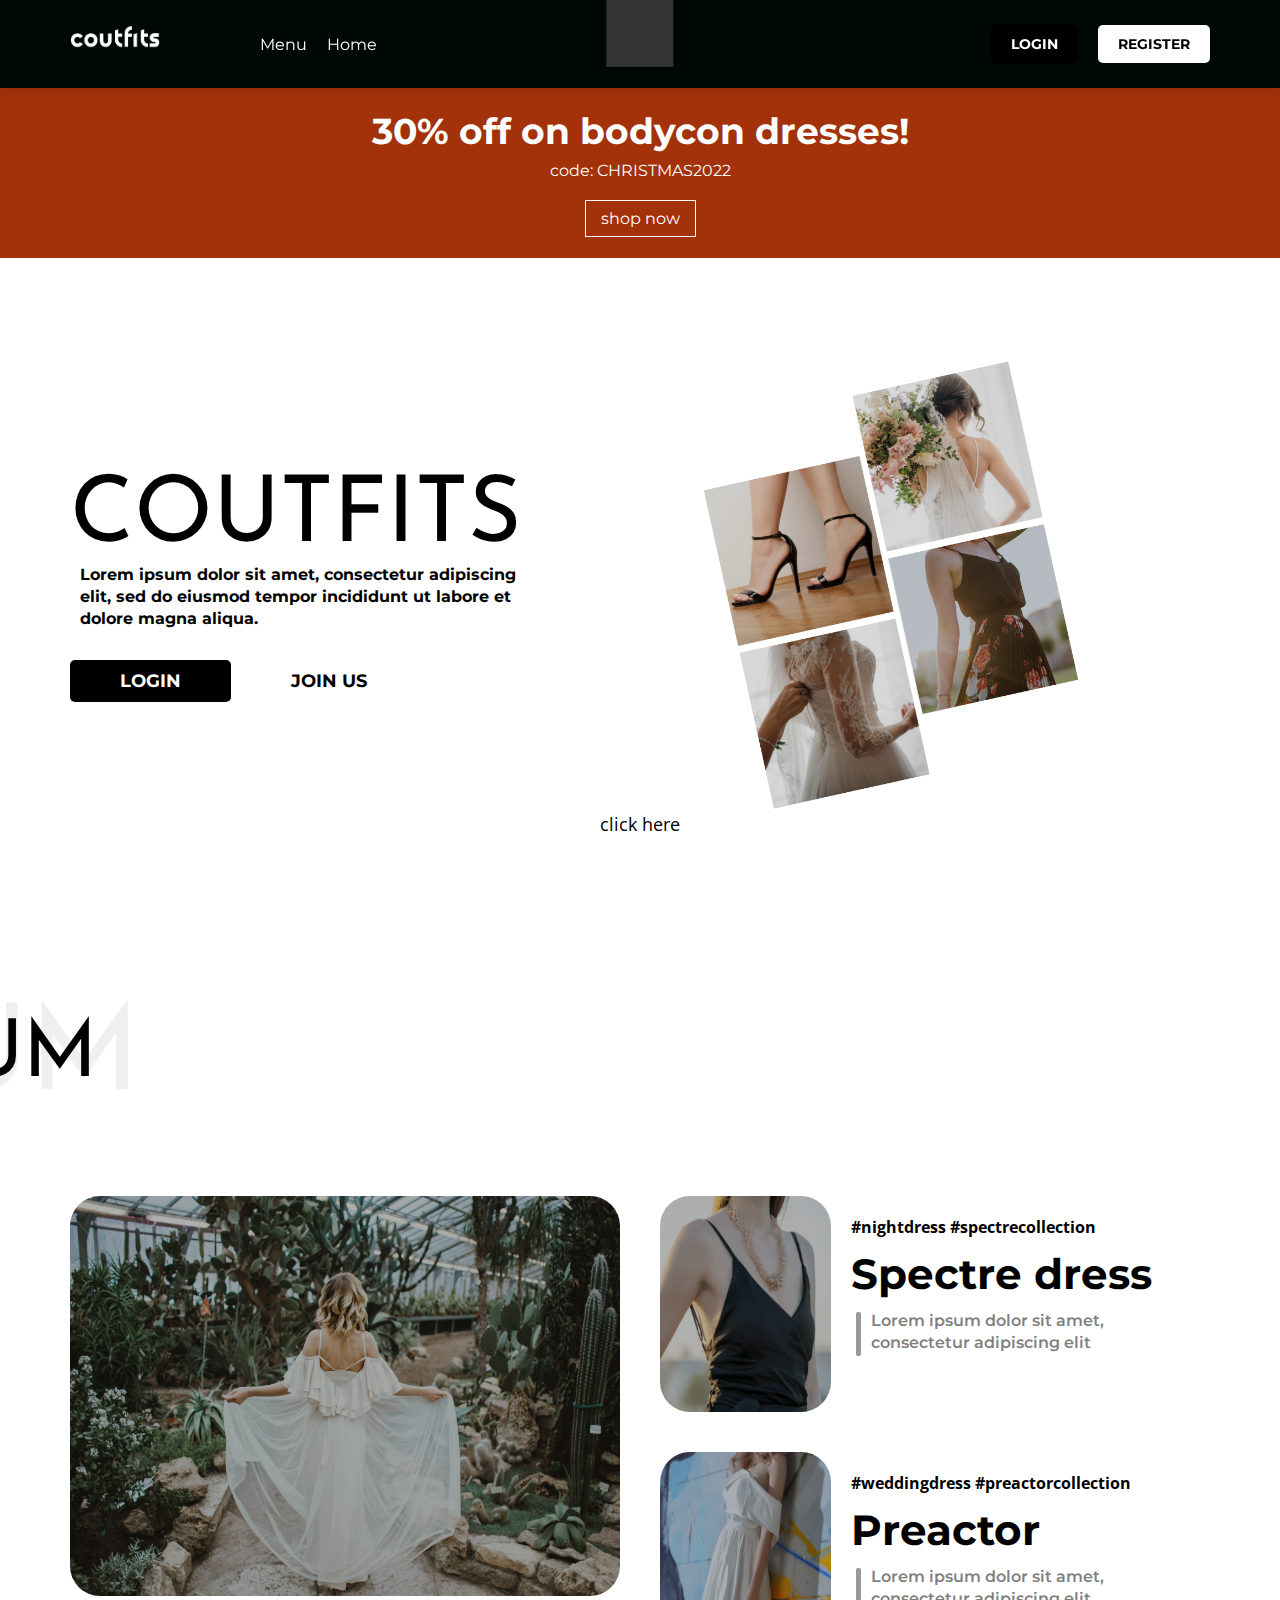
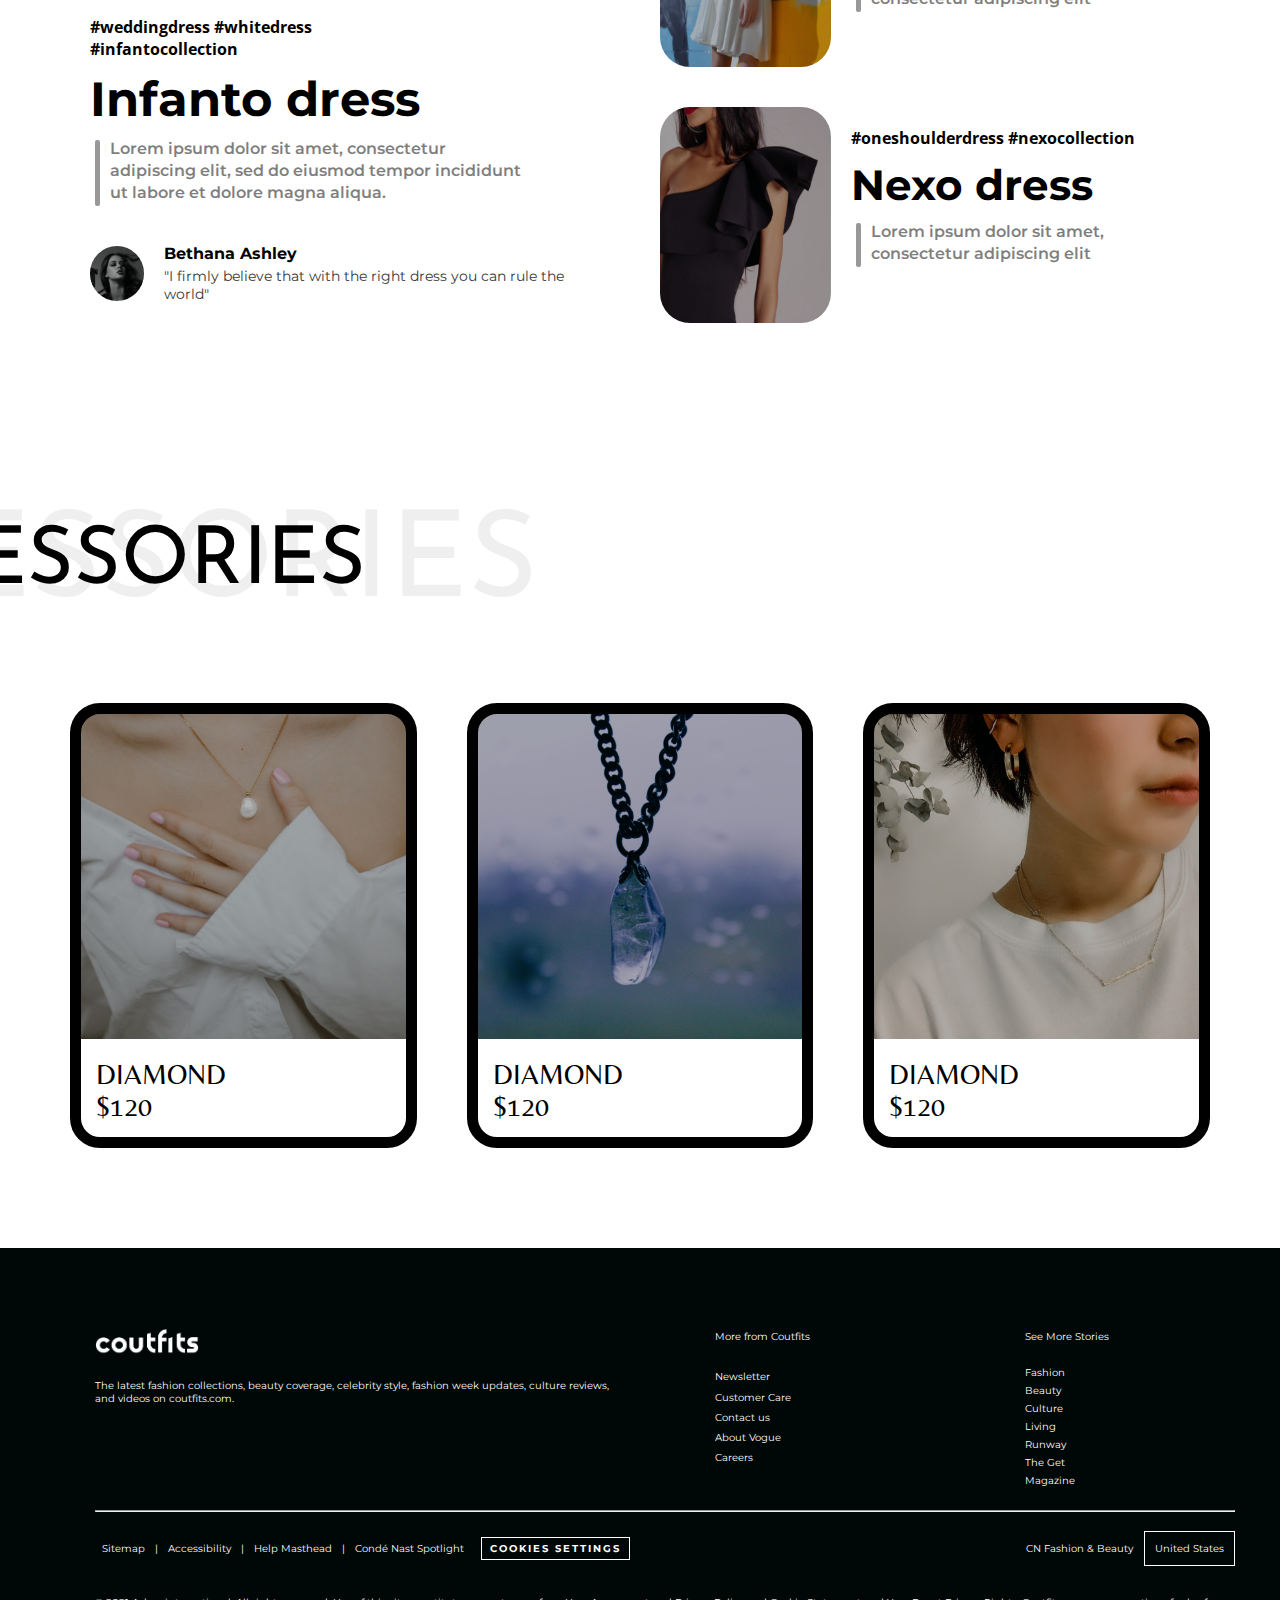
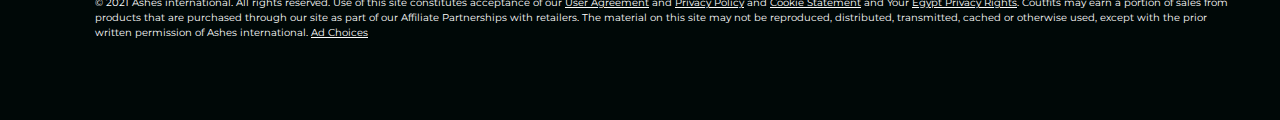
<file: index.html>
<!DOCTYPE html>
<html lang="en">
  <head>
    <meta charset="UTF-8" />
    <meta http-equiv="X-UA-Compatible" content="IE=edge" />
    <meta name="viewport" content="width=device-width, initial-scale=1.0" />

    <link rel="icon" type="image/png" sizes="32x32" href="img/icon.png" />

    <!-- Style Sheet -->

    <link rel="stylesheet" href="css/style.css" />

    <!-- Font Awesome -->

    <link
      rel="stylesheet"
      href="https://cdnjs.cloudflare.com/ajax/libs/font-awesome/6.0.0-beta3/css/all.min.css"
      integrity="sha512-Fo3rlrZj/k7ujTnHg4CGR2D7kSs0v4LLanw2qksYuRlEzO+tcaEPQogQ0KaoGN26/zrn20ImR1DfuLWnOo7aBA=="
      crossorigin="anonymous"
      referrerpolicy="no-referrer"
    />

    <title>Coutfits - Boost Your Style</title>
  </head>

  <body>
    <!-- Navigation Bar -->
    <nav>
      <div class="container">
        <div class="left">
          <div class="logo">
            <img src="img/logo.png" alt="logo" />
          </div>
          <ul>
            <li>Menu 
              <i class="fas fa-chevron-down"></i>
            <ul class="list">
                <li>ALBUM</li>
                <li>ACCESSORIES</li>
                <li>SEND US</li>
                <li>CART</li>
                <li>BEST SELLER</li>
            </ul>
            </li>
            <li>Home</li>
          </ul>
        </div>
        <div class="search">
          <i class="fas fa-search"></i>
        </div>
        <div class="buttons">
          <div class="btn login">LOGIN</div>
          <div class="btn register">REGISTER</div>
        </div>
      </div>
    </nav>
    <!-- End Navigation Bar -->

    <!-- Offer Section -->
    <div class="offer">
      <div class="container">
        <div class="offer-heading">30% off on bodycon dresses!</div>
        <p>code: CHRISTMAS2022</p>
        <div class="btn">shop now</div>
      </div>
    </div>
    <!-- End Offer Section -->

    <!-- First Section -->
    <section class="section1">
      <div class="container">
        <div class="left-part">
          <div class="main-heading">COUTFITS</div>
          <p>
            Lorem ipsum dolor sit amet, consectetur adipiscing <br />
            elit, sed do eiusmod tempor incididunt ut labore et <br />
            dolore magna aliqua.
          </p>
          <div class="buttons">
            <div class="btn login">LOGIN</div>
            <div class="btn register">JOIN US</div>
          </div>
        </div>
        <div class="rigt-part">
          <img src="img/1.png" alt="dresses preview" />
        </div>
        <div class="arrow">
          <a href="#section2">
            click here <br />
            <i class="fas fa-chevron-down"></i>
          </a>
        </div>
      </div>
    </section>
    <!-- End First Section -->

    <!-- Second Section -->
    <section class="section2">
      <div class="container-heading">
        <div id="section2" class="heading">ALBUM <span>ALBUM</span></div>
      </div>
      <div class="container">
        <div class="card best-seller">
          <div class="image"><img src="img/2.png" alt="dress" /></div>
          <div class="card-body">
            <div class="hashtags">
              #weddingdress #whitedress <br />
              #infantocollection
            </div>
            <div class="card-head">Infanto dress</div>
            <div class="card-desc">
              Lorem ipsum dolor sit amet, consectetur <br />
              adipiscing elit, sed do eiusmod tempor incididunt <br />
              ut labore et dolore magna aliqua.
            </div>
            <div class="profile">
              <div class="profile-image">
                <img src="img/profile.png" alt="profile picture" />
              </div>
              <div class="profile-info">
                <div class="profile-head">Bethana Ashley</div>
                <p>
                  "I firmly believe that with the right dress you can rule the
                  world"
                </p>
              </div>
            </div>
          </div>
          <div class="comments-section">
            <div class="icon">
              <i class="far fa-comment-alt"></i>
            </div>
            <div class="comment">
              <div class="review">
                <div class="reviewer-info">
                  <div class="reviewer-name">Anna-Karin</div>
                  <div class="stars">
                    <img src="img/stars.png" />
                  </div>
                  <div class="verified">
                    <img src="img/verified.png" />
                  </div>
                </div>
                <div class="reviewer-review">
                  I ordered this dress and it was beautiful, well made and
                  really soft and comfortable. The postage ...
                </div>
              </div>
              <hr />
              <div class="review">
                <div class="reviewer-info">
                  <div class="reviewer-name">Natasha</div>
                  <div class="stars">
                    <img src="img/stars.png" />
                  </div>
                  <div class="verified">
                    <img src="img/verified.png" />
                  </div>
                </div>
                <div class="reviewer-review">
                  Bought online and delivered the next working day .. very
                  pleased will order again 5 stars
                </div>
              </div>
            </div>
          </div>
        </div>

        <div class="card">
          <div class="image"><img src="img/3.png" alt="dress" /></div>
          <div class="card-body">
            <div class="hashtags">#nightdress #spectrecollection</div>
            <div class="card-head">Spectre dress</div>
            <div class="card-desc">
              Lorem ipsum dolor sit amet, consectetur adipiscing elit
            </div>
          </div>
          <div class="comments-section">
            <div class="icon">
              <i class="far fa-comment-alt"></i>
            </div>
            <div class="comment special-comment">
              <div class="review">
                <div class="reviewer-info">
                  <div class="reviewer-name">Anna-Karin</div>
                  <div class="stars">
                    <img src="img/stars.png" />
                  </div>
                  <div class="verified">
                    <img src="img/verified.png" />
                  </div>
                </div>
                <div class="reviewer-review">
                  Amazingly quick purchase order turn around for international!
                  Will use these fellas again!
                </div>
              </div>
            </div>
          </div>
        </div>

        <div class="card">
          <div class="image"><img src="img/4.png" alt="dress" /></div>
          <div class="card-body">
            <div class="hashtags">#weddingdress #preactorcollection</div>
            <div class="card-head">Preactor</div>
            <div class="card-desc">
              Lorem ipsum dolor sit amet, consectetur adipiscing elit
            </div>
          </div>
          <div class="comments-section">
            <div class="icon">
              <i class="far fa-comment-alt"></i>
            </div>
            <div class="comment special-comment">
              <div class="review">
                <div class="reviewer-info">
                  <div class="reviewer-name">Anna-Karin</div>
                  <div class="stars">
                    <img src="img/stars.png" />
                  </div>
                  <div class="verified">
                    <img src="img/verified.png" />
                  </div>
                </div>
                <div class="reviewer-review">
                  so easy to order, delivered fast, packaged environmentally
                  sustainably and extremely good ...
                </div>
              </div>
            </div>
          </div>
        </div>
        <div class="card">
          <div class="image"><img src="img/5.png" alt="dress" /></div>
          <div class="card-body">
            <div class="hashtags">#oneshoulderdress #nexocollection</div>
            <div class="card-head">Nexo dress</div>
            <div class="card-desc">
              Lorem ipsum dolor sit amet, consectetur adipiscing elit
            </div>
          </div>
          <div class="comments-section">
            <div class="icon">
              <i class="far fa-comment-alt"></i>
            </div>
            <div class="comment special-comment">
              <div class="review">
                <div class="reviewer-info">
                  <div class="reviewer-name">Anna-Karin</div>
                  <div class="stars">
                    <img src="img/stars.png" />
                  </div>
                  <div class="verified">
                    <img src="img/verified.png" />
                  </div>
                </div>
                <div class="reviewer-review">
                  Well impressed. After initially being let down by Hermes as a
                  courier, I flagged with t...
                </div>
              </div>
            </div>
          </div>
        </div>
      </div>
    </section>
    <!-- End Second Section -->

    <!-- Third Section -->
    <section class="section3">
      <div class="container-heading">
        <div class="heading">ACCESSORIES <span>ACCESSORIES</span></div>
      </div>
      <div class="container">
        <i class="fas fa-chevron-left"></i>
        <div class="cards-container">
          <div class="card">
            <div class="accesory-image">
              <img src="img/6.png" alt="Accessories" />
            </div>
            <div class="card-body">
              <div class="title-price">
                <div class="card-heading">DIAMOND</div>
                <div class="price">$120</div>
              </div>
              <i class="fas fa-shopping-cart"></i>
            </div>
          </div>
          <div class="card">
            <div class="accesory-image">
              <img src="img/7.png" alt="Accessories" />
            </div>
            <div class="card-body">
              <div class="title-price">
                <div class="card-heading">DIAMOND</div>
                <div class="price">$120</div>
              </div>
              <i class="fas fa-shopping-cart"></i>
            </div>
          </div>
          <div class="card">
            <div class="accesory-image">
              <img src="img/8.png" alt="Accessories" />
            </div>
            <div class="card-body">
              <div class="title-price">
                <div class="card-heading">DIAMOND</div>
                <div class="price">$120</div>
              </div>
              <i class="fas fa-shopping-cart"></i>
            </div>
          </div>
        </div>
        <i class="fas fa-chevron-right"></i>
      </div>
    </section>
    <!-- End Third Section -->
    <!-- Footer -->
    <footer>
      <div class="container">
        <div class="row-1">
          <div class="col-1">
            <div class="logo">
              <img src="img/logo.png" alt="logo" />
            </div>
            <p>
              The latest fashion collections, beauty coverage, celebrity style,
              fashion week updates, culture reviews, <br />
              and videos on coutfits.com.
            </p>
            <div class="links">
              <i class="fab fa-facebook-f"></i>
              <i class="fab fa-twitter"></i>
              <i class="fab fa-pinterest-p"></i>
              <i class="fab fa-instagram"></i>
              <i class="fab fa-tiktok"></i>
            </div>
          </div>
          <div class="col-2">
            <span>More from Coutfits</span>
            <span>Newsletter</span>
            <span>Customer Care</span>
            <span>Contact us</span>
            <span>About Vogue</span>
            <span>Careers</span>
          </div>
          <div class="col-3">
            <span>See More Stories</span>
            <span>Fashion</span>
            <span>Beauty</span>
            <span>Culture</span>
            <span>Living</span>
            <span>Runway</span>
            <span>The Get</span>
            <span>Magazine</span>
          </div>
        </div>
        <div class="row-2">
          <hr />
        </div>
        <div class="row-3">
          <div class="row-3-col-1">
            <span>Sitemap</span> | <span>Accessibility</span> |
            <span>Help Masthead</span> | <span>Condé Nast Spotlight </span>
            <span class="col-btn">COOKIES SETTINGS</span>
          </div>
          <div class="row-3-col-2">
            CN Fashion & Beauty
            <span class="selection"
              >United States <i class="fas fa-chevron-down"></i
            ></span>
          </div>
        </div>
        <div class="row-4">
          &copy; 2021 Ashes international. All rights reserved. Use of this site
          constitutes acceptance of our <a href="#">User Agreement</a> and
          <a href="#">Privacy Policy</a> and
          <a href="#">Cookie Statement</a> and Your
          <a href="#">Egypt Privacy Rights</a>. Coutfits may earn a portion of
          sales from products that are purchased through our site as part of our
          Affiliate Partnerships with retailers. The material on this site may
          not be reproduced, distributed, transmitted, cached or otherwise used,
          except with the prior written permission of Ashes international.
          <a href="#">Ad Choices</a>
        </div>
      </div>
    </footer>
    <!-- End Footer -->
  </body>
</html>
</file>
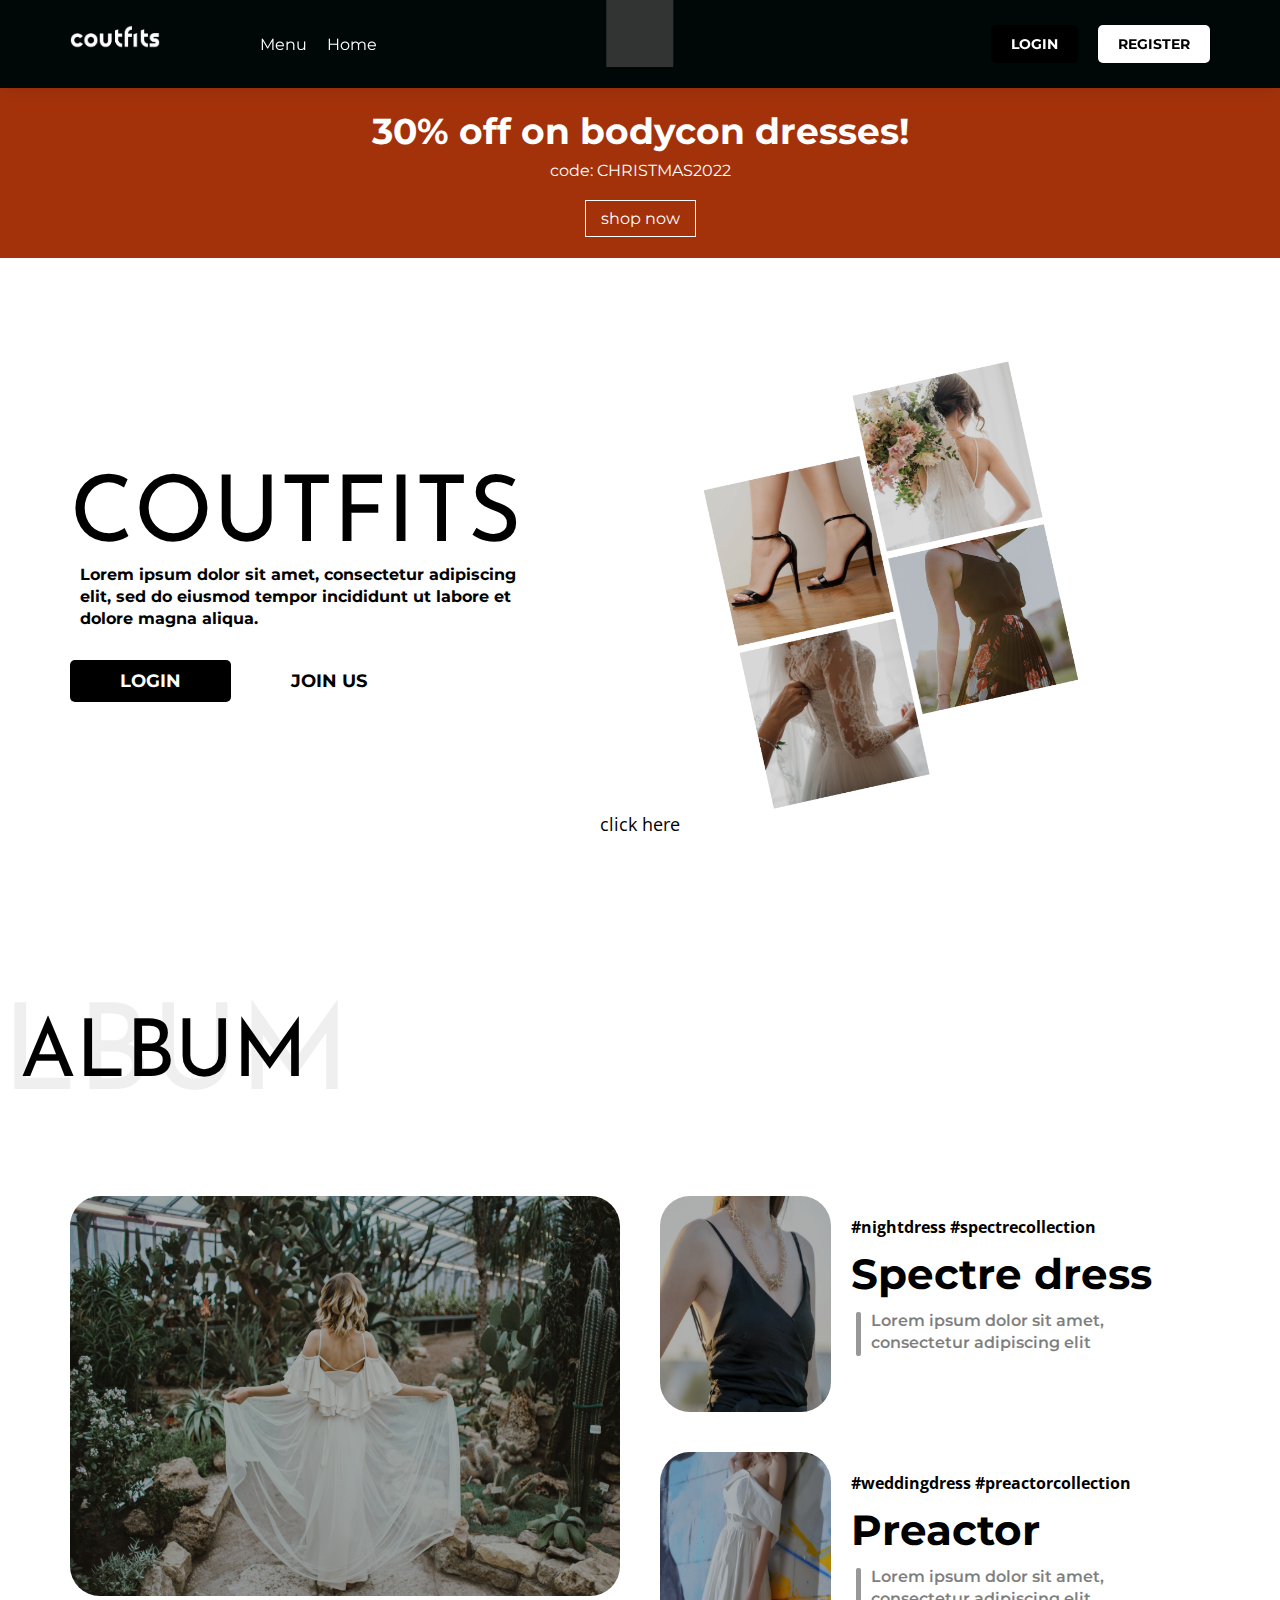
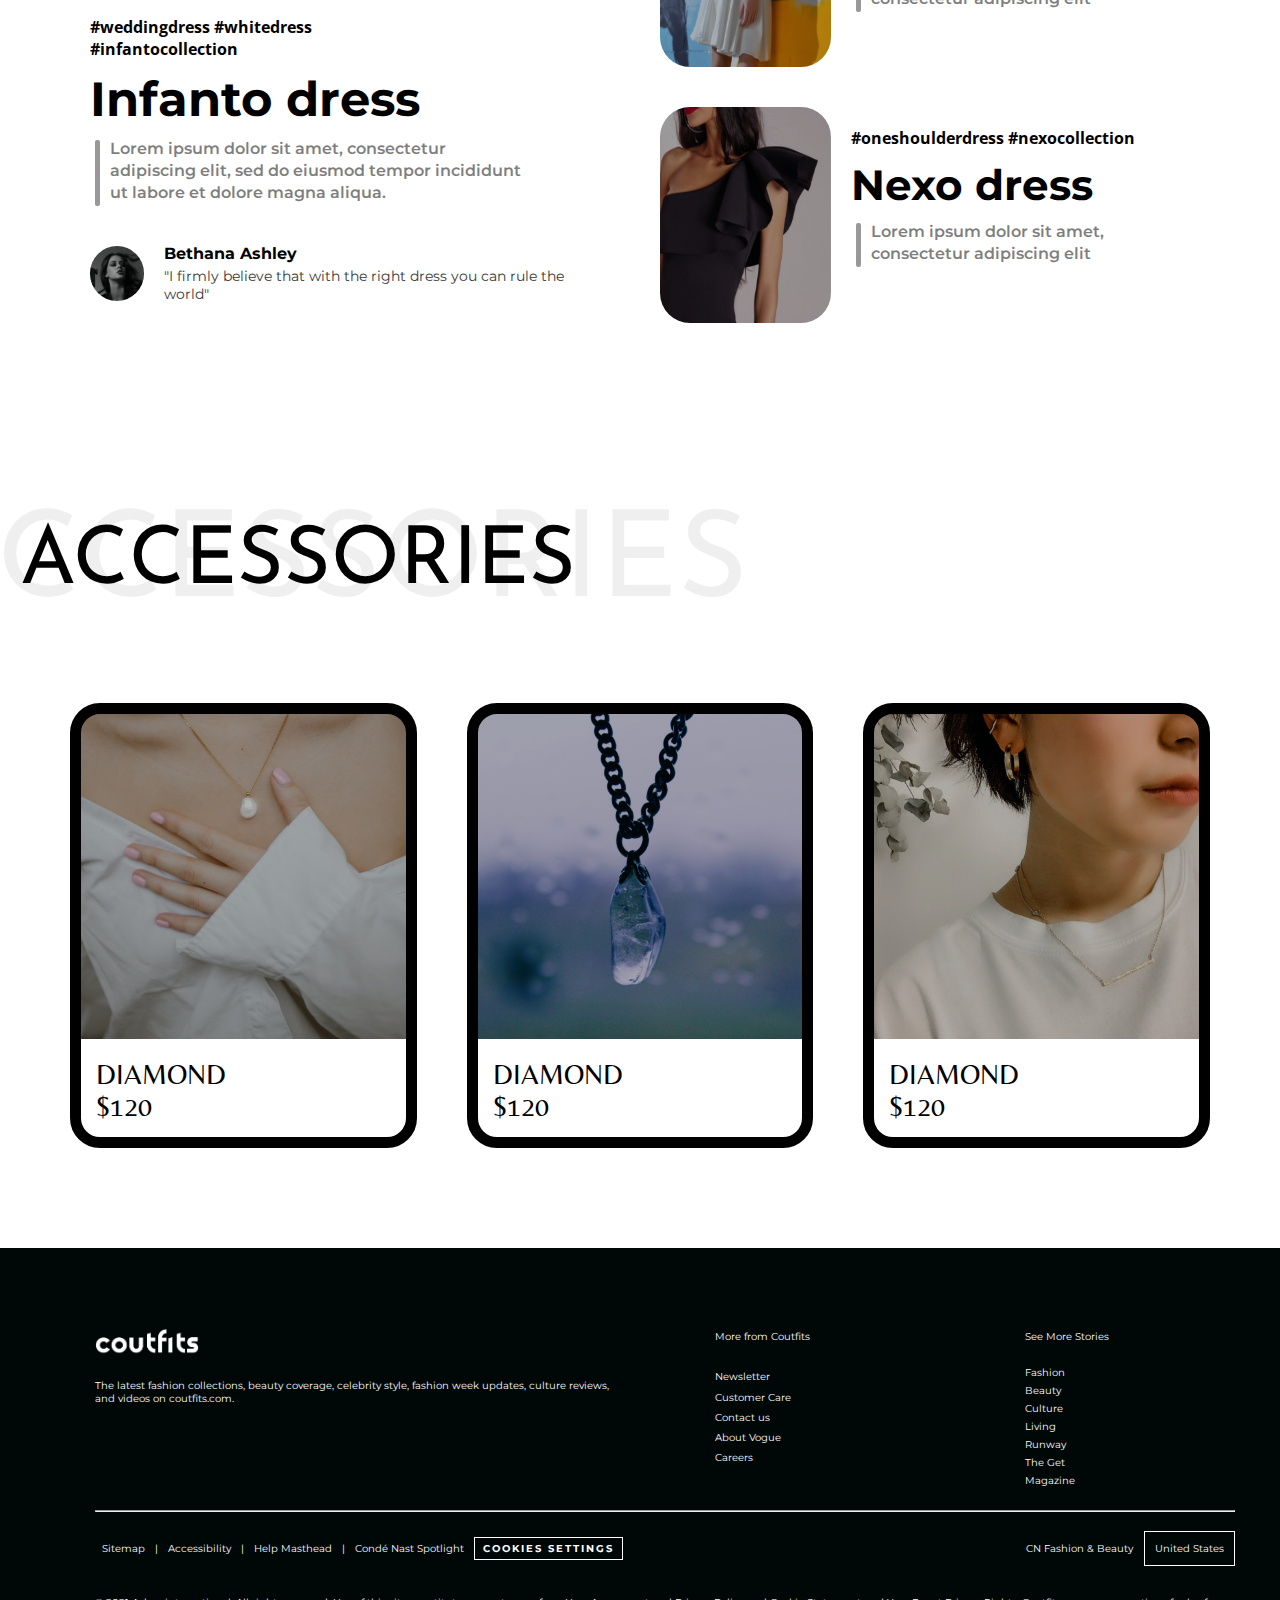
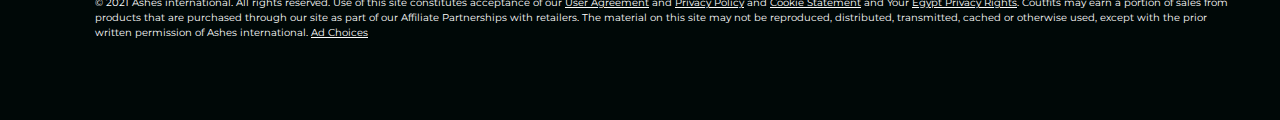
<file: home.html>
<!DOCTYPE html>
<html lang="en">
  <head>
    <meta charset="UTF-8" />
    <meta http-equiv="X-UA-Compatible" content="IE=edge" />
    <meta name="viewport" content="width=device-width, initial-scale=1.0" />

    <link rel="icon" type="image/png" sizes="32x32" href="img/icon.png">

    <!-- Style Sheet -->

    <link rel="stylesheet" href="css/style.css" />

    <!-- Font Awesome -->

    <link
      rel="stylesheet"
      href="https://cdnjs.cloudflare.com/ajax/libs/font-awesome/6.0.0-beta3/css/all.min.css"
      integrity="sha512-Fo3rlrZj/k7ujTnHg4CGR2D7kSs0v4LLanw2qksYuRlEzO+tcaEPQogQ0KaoGN26/zrn20ImR1DfuLWnOo7aBA=="
      crossorigin="anonymous"
      referrerpolicy="no-referrer"
    />

    <title>Coutfits - Boost Your Style</title>
  </head>
  <body>
    <!-- Navigation Bar -->
    <nav>
      <div class="container">
        <div class="left">
          <div class="logo">
            <img src="img/logo.png" alt="logo" />
          </div>
          <ul>
            <li>Menu <i class="fas fa-chevron-down"></i></li>
            <li>Home</li>
          </ul>
        </div>
        <div class="search">
          <i class="fas fa-search"></i>
        </div>
        <div class="buttons">
          <div class="btn login">LOGIN</div>
          <div class="btn register">REGISTER</div>
        </div>
      </div>
    </nav>
    <!-- End Navigation Bar -->

    <!-- Offer Section -->
    <div class="offer">
      <div class="container">
        <div class="offer-heading">30% off on bodycon dresses!</div>
        <p>code: CHRISTMAS2022</p>
        <div class="btn">shop now</div>
      </div>
    </div>
    <!-- End Offer Section -->

    <!-- First Section -->
    <section class="section1">
      <div class="container">
        <div class="left-part">
          <div class="main-heading">COUTFITS</div>
          <p>
            Lorem ipsum dolor sit amet, consectetur adipiscing <br />
            elit, sed do eiusmod tempor incididunt ut labore et <br />
            dolore magna aliqua.
          </p>
          <div class="buttons">
            <div class="btn login">LOGIN</div>
            <div class="btn register">JOIN US</div>
          </div>
        </div>
        <div class="rigt-part">
          <img src="img/1.png" alt="dresses preview" />
        </div>
        <div class="arrow">
          <a href="#section2">
            click here <br />
            <i class="fas fa-chevron-down"></i>
          </a>
        </div>
      </div>
    </section>
    <!-- End First Section -->

    <!-- Second Section -->
    <section class="section2" id="section2" >
      <div  class="heading">ALBUM <span>ALBUM</span></div>
      <div class="container">
        <div class="card best-seller">
          <div class="image"><img src="img/2.png" alt="dress" /></div>
          <div class="card-body">
            <div class="hashtags">
              #weddingdress #whitedress <br />
              #infantocollection
            </div>
            <div class="card-head">Infanto dress</div>
            <div class="card-desc">
              Lorem ipsum dolor sit amet, consectetur <br />
              adipiscing elit, sed do eiusmod tempor incididunt <br />
              ut labore et dolore magna aliqua.
            </div>
            <div class="profile">
              <div class="profile-image">
                <img src="img/profile.png" alt="profile picture" />
              </div>
              <div class="profile-info">
                <div class="profile-head">Bethana Ashley</div>
                <p>
                  "I firmly believe that with the right dress you can rule the
                  world"
                </p>
              </div>
            </div>
          </div>
          <i class="far fa-comment-dots"> <div class="comments">hello</div></i>
        </div>
        <div class="card">
          <div class="image"><img src="img/3.png" alt="dress" /></div>
          <div class="card-body">
            <div class="hashtags">#nightdress #spectrecollection</div>
            <div class="card-head">Spectre dress</div>
            <div class="card-desc">
              Lorem ipsum dolor sit amet, consectetur adipiscing elit
            </div>
          </div>
          <i class="far fa-comment-dots"> <div class="comments">hello</div></i>
        </div>
        <div class="card">
          <div class="image"><img src="img/4.png" alt="dress" /></div>
          <div class="card-body">
            <div class="hashtags">#weddingdress #preactorcollection</div>
            <div class="card-head">Preactor</div>
            <div class="card-desc">
              Lorem ipsum dolor sit amet, consectetur adipiscing elit
            </div>
          </div>
          <i class="far fa-comment-dots"> <div class="comments">hello</div></i>
        </div>
        <div class="card">
          <div class="image"><img src="img/5.png" alt="dress" /></div>
          <div class="card-body">
            <div class="hashtags">#oneshoulderdress #nexocollection</div>
            <div class="card-head">Nexo dress</div>
            <div class="card-desc">
              Lorem ipsum dolor sit amet, consectetur adipiscing elit
            </div>
          </div>
          <i class="far fa-comment-dots">
            <div class="comments">hello</div>
          </i>
        </div>
      </div>
    </section>
    <!-- End Second Section -->

    <!-- Third Section -->
    <section class="section3">
      <div class="heading">ACCESSORIES <span>ACCESSORIES</span></div>
      <div class="container">
        <i class="fas fa-chevron-left"></i>
        <div class="cards-container">
          <div class="card">
            <div class="accesory-image">
              <img src="img/6.png" alt="Accessories" />
            </div>
            <div class="card-body">
              <div class="title-price">
                <div class="card-heading">DIAMOND</div>
                <div class="price">$120</div>
              </div>
              <i class="fas fa-shopping-cart"></i>
            </div>
          </div>
          <div class="card">
            <div class="accesory-image">
              <img src="img/7.png" alt="Accessories" />
            </div>
            <div class="card-body">
              <div class="title-price">
                <div class="card-heading">DIAMOND</div>
                <div class="price">$120</div>
              </div>
              <i class="fas fa-shopping-cart"></i>
            </div>
          </div>
          <div class="card">
            <div class="accesory-image">
              <img src="img/8.png" alt="Accessories" />
            </div>
            <div class="card-body">
              <div class="title-price">
                <div class="card-heading">DIAMOND</div>
                <div class="price">$120</div>
              </div>
              <i class="fas fa-shopping-cart"></i>
            </div>
          </div>
        </div>
        <i class="fas fa-chevron-right"></i>
      </div>
    </section>
    <!-- End Third Section -->
    <!-- Footer -->
    <footer>
      <div class="container">
        <div class="row-1">
          <div class="col-1">
            <div class="logo">
              <img src="img/logo.png" alt="logo" />
            </div>
            <p>
              The latest fashion collections, beauty coverage, celebrity style,
              fashion week updates, culture reviews, <br />
              and videos on coutfits.com.
            </p>
            <div class="links">
              <i class="fab fa-facebook-f"></i>
              <i class="fab fa-twitter"></i>
              <i class="fab fa-pinterest-p"></i>
              <i class="fab fa-instagram"></i>
              <i class="fab fa-tiktok"></i>
            </div>
          </div>
          <div class="col-2">
            <span>More from Coutfits</span>
            <span>Newsletter</span>
            <span>Customer Care</span>
            <span>Contact us</span>
            <span>About Vogue</span>
            <span>Careers</span>
          </div>
          <div class="col-3">
            <span>See More Stories</span>
            <span>Fashion</span>
            <span>Beauty</span>
            <span>Culture</span>
            <span>Living</span>
            <span>Runway</span>
            <span>The Get</span>
            <span>Magazine</span>
          </div>
        </div>
        <div class="row-2">
          <hr />
        </div>
        <div class="row-3">
          <div class="row-3-col-1">
            <span>Sitemap</span> | <span>Accessibility</span> |
            <span>Help Masthead</span> | <span>Condé Nast Spotlight
            <span class="col-btn">COOKIES SETTINGS</span>
          </div>
          <div class="row-3-col-2">
            CN Fashion & Beauty <span class="selection">United States <i class="fas fa-chevron-down"></i></span>
          </div>
        </div>
        <div class="row-4">
          &copy; 2021 Ashes international. All rights reserved. Use of this site constitutes acceptance of our <a href="#">User Agreement</a> and <a href="#">Privacy Policy</a> and <a href="#">Cookie Statement</a> and Your <a href="#">Egypt Privacy Rights</a>. Coutfits may earn a portion of sales from products that are purchased through our site as part of our Affiliate Partnerships with retailers. The material on this site may not be reproduced, distributed, transmitted, cached or otherwise used, except with the prior written permission of Ashes international. <a href="#">Ad Choices</a>
        </div>
      </div>
    </footer>
    <!-- End Footer -->
  </body>
</html>
</file>
<file: css/style.css>
@import url("https://fonts.googleapis.com/css2?family=Belleza&family=Josefin+Sans:wght@700&family=Montserrat:wght@400;600;700&family=Open+Sans:wght@300;700&display=swap");

:root {
  --comment: "Open Sans", sans-serif;
  --main-headings-btn: "Josefin Sans", sans-serif;
  --bodycopy: "Montserrat", sans-serif;
  --premium: "Belleza", sans-serif;

  --main-color: #000807;
  --second-color: #a3320b;
}

html {
  scroll-behavior: smooth;
}
* {
  margin: 0;
  padding: 0;
  box-sizing: border-box;
}

body {
  font-family: var(--bodycopy);
}

/* Centralize all sections */
.container,
.container-heading {
  padding-left: 15px;
  padding-right: 15px;
  margin-left: auto;
  margin-right: auto;
}
.container-heading {
  position: relative;
  left: -280px;
}

@media (min-width: 768px) {
  .container {
    width: 750px;
  }
  .container-heading {
    width: 750px;
  }
}
/* Medium */
@media (min-width: 992px) {
  .container {
    width: 970px;
  }
  .container-heading {
    width: 970px;
  }
}
/* Large */
@media (min-width: 1200px) {
  .container {
    width: 1170px;
  }
  .container-heading {
    width: 1170px;
  }
}
/* XLarge */
@media (min-width: 1440px) {
  .container {
    width: 1370px;
  }
  .container-heading {
    width: 1370px;
  }
}

/* centralize end */

/* Navigation Bar Style */
nav {
  background-color: var(--main-color);
  padding: 25px 0px;
  position: sticky;
  top: 0;
  z-index: 9999;
  box-shadow: 0px 0px 15px rgb(0 0 0 / 10%);
}
nav .container {
  display: flex;
  justify-content: space-between;
}
.logo {
  width: 10%;
  margin-right: 5rem;
}
img {
  width: 100%;
}

nav ul {
  color: white;
  list-style: none;
  display: flex;
  align-items: center;
}
nav .left {
  display: flex;
}
ul li {
  margin-left: 20px;
}
.fa-chevron-down {
  transform: scale(0.7);
}

.search {
  background-color: #4b4b4ba9;
  padding: 33.7px;
  position: absolute;
  top: 0;
  left: 50%;
  transform: translate(-50%);
}

.fa-search {
  color: white;
  transform: scale(2);
  cursor: pointer;
}

.buttons {
  align-items: center;
  display: flex;
  color: white;
}
.buttons .btn {
  font-size: 14px;
  margin-left: 20px;
  padding: 10px 20px;
  background-color: white;
  color: black;
  border-radius: 5px;
  font-weight: bold;
  cursor: pointer;
}
.btn.login {
  background-color: black;
  color: white;
  transition: 0.5s;
}
nav .btn.login:hover {
  background-color: white;
  color: black;
}

/* End Navigation Bar Style */

/* Offer Style */
.offer {
  padding: 1.3em 0;
  background-color: var(--second-color);
  color: white;
}

.offer .container {
  display: flex;
  align-items: center;
  flex-direction: column;
}

.offer .offer-heading {
  font-size: 36px;
  font-weight: bold;
  margin-bottom: 8px;
}

.offer .btn {
  margin-top: 20px;
  border: 1px solid white;
  padding: 8px 15px;
  transition: 0.5s;
  cursor: pointer;
}
.offer .btn:hover {
  background-color: white;
  color: black;
  font-weight: bold;
}
/* End Offer Style */

/* First Section Style */
.section1 {
  padding: 50px 0;
}
.section1 .container {
  display: flex;
  position: relative;
}
.main-heading,
.heading {
  font-family: var(--main-headings-btn);
}
.section1 .left-part {
  display: flex;
  flex-direction: column;
  justify-content: center;
  width: 80%;
}
.section1 .left-part .main-heading {
  font-size: 92px;
}
.section1 .left-part p {
  font-weight: bold;
  line-height: 22px;
  margin-left: 10px;
  margin-bottom: 30px;
}

.section1 .btn {
  margin: 0;
  padding: 10px 50px;
  font-size: 18px;
  margin-right: 10px;
  transition: 0.5s;
}
.section1 .btn.register:hover {
  margin-top: -10px;
}
.arrow {
  position: absolute;
  text-align: center;
  bottom: 20px;
  left: 50%;
  transform: translate(-50%);
  font-family: var(--comment);
  font-size: 18px;
  padding: 10px;
  animation: click 0.8s ease-in-out 0s infinite alternate;
  outline: none;
}
.arrow .fa-chevron-down {
  transform: scale(1.5);
}
.section1 img {
  width: 93%;
}

@keyframes click {
  0% {
    bottom: 20px;
  }
  100% {
    bottom: 0;
  }
}

.arrow a {
  text-decoration: none;
  color: black;
}
.arrow a:visited {
  color: initial;
}

/* End First Section Style */

/* Second Section Style */
.section2 {
  padding: 100px 0px;
}
.heading {
  font-size: 80px;
  margin-left: 20px;
  position: relative;
  margin-bottom: 100px;
}
.heading span {
  position: absolute;
  top: -17px;
  left: -102px;
  font-size: 150%;
  opacity: 0.06;
}
.section2 .container {
  display: grid;
  grid-template-columns: repeat(2, 1fr);
  grid-template-rows: repeat(3, 1fr);
  gap: 40px;
}
.card.best-seller {
  grid-row: span 3;
  flex-direction: column;
}
.card.best-seller .image {
  height: 400px;
  width: 100%;
}

.card .image {
  border-radius: 30px;
  overflow: hidden;
}
.card {
  display: flex;
  position: relative;
  border-radius: 30px;
}
.card-body {
  padding: 20px;
}
.hashtags {
  margin: 0px 0px 10px 0px;
  font-weight: bolder;
  font-family: var(--comment);
}

.card.best-seller .card-head {
  font-size: 48px;
}

.card-desc {
  opacity: 0.5;
  margin-left: 20px;
  position: relative;
  line-height: 22px;
  font-weight: 600;
  margin-top: 10px;
}
.card-desc::before {
  content: "";
  width: 5px;
  height: 100%;
  position: absolute;
  left: -15px;
  top: 2px;
  background-color: black;
  border-radius: 2px;
  opacity: 0.8;
}

.profile {
  display: flex;
  align-items: center;
  margin-top: 40px;
}
.profile .profile-image {
  width: 11%;
  border-radius: 50%;
  overflow: hidden;
  display: flex;
}
.profile-info {
  padding: 0 0 0 20px;
}
.profile-head {
  font-weight: bold;
  margin-bottom: 4px;
}
.profile p {
  font-size: 14px;
  opacity: 0.8;
}

.card .image {
  width: 240px;
  display: flex;
}
.card .card-head {
  font-size: 42px;
  font-weight: bold;
}

.card .icon {
  opacity: 0.8;
  transform: scale(1.8);
  color: #000807;
}
.card .comments-section {
  position: absolute;
  right: 25px;
  bottom: 10px;
}
.card.best-seller .comments-section {
  position: absolute;
  right: 10px;
  bottom: 280px;
  z-index: 1;
}
.card .comments-section .comment {
  position: absolute;
  top: 25px;
  left: 50%;
  transform: translate(-50%);
  background-color: white;
  border-radius: 10px;
  width: 800px;
  height: 350px;
  z-index: 5;
  box-shadow: 0px 0px 15px rgb(0 0 0 / 10%);
  display: grid;
  opacity: 0;
  grid-template-rows: 1fr 10px 1fr;
  align-items: center;
  padding: 20px;
  transition: 0.6s;
}

.card .comments-section .special-comment {
  width: 400px;
  height: 170px;
}

.review {
  display: flex;
  flex-direction: column;
}
.reviewer-name {
  margin-right: 10px;
  font-weight: bold;
  font-family: var(--bodycopy);
}
.stars {
  display: flex;
  margin-right: 3px;
}
.verified {
  display: flex;
  height: 15px;
}
.reviewer-info {
  display: flex;
  align-items: center;
  position: relative;
}
.reviewer-review {
  position: relative;
  margin-top: 35px;
  margin-left: 25px;
  opacity: 0.7;
}
.reviewer-review::before {
  position: absolute;
  content: "“";
  left: -25px;
  top: -25px;
  font-size: 32px;
  font-weight: bold;
}
.reviewer-review::after {
  position: absolute;
  content: "”";
  bottom: -30px;
  right: 0px;
  font-size: 32px;
  font-weight: bold;
}

.card .comments-section .icon:hover + .comment {
  display: grid;
  opacity: 1;
}
.card .image img {
  transition: 0.3s;
}
.card .image:hover img {
  transform: rotate(2deg) scale(1.2);
  opacity: 0.8;
}

i .comments {
  display: none;
}
.card i:hover .comments {
  display: block;
}
/* End Second Section Style */

/* Third Section Style */
.section3 {
  padding: 100px 0;
}
.section3 .container {
  display: flex;
  align-items: center;
}
.cards-container {
  display: grid;
  grid-template-columns: repeat(3, 1fr);
  gap: 50px;
}
.cards-container .card {
  display: flex;
  flex-direction: column;
  border: 11px solid black;
}

.section3 .card .card-body {
  font-family: var(--premium);
  font-size: 28px;
  padding: 15px;
  display: flex;
  justify-content: space-between;
}
.accesory-image {
  z-index: -1;
}
.fa-chevron-right {
  transform: scale(3.5);
  position: relative;
  left: 50px;
  cursor: pointer;
}
.fa-chevron-left {
  transform: scale(3.5);
  position: relative;
  right: 50px;
  cursor: pointer;
}
.fa-shopping-cart {
  align-self: flex-end;
  transform: scale(1.2);
  cursor: pointer;
  transition: 0.3s;
}
.fa-shopping-cart:hover {
  color: #a3320b;
}
/* End Third Section Style */

/* Footer Style */
footer {
  padding: 80px;
  background-color: #000807;
  color: white;
}
footer .container {
  display: grid;
}
.row-1 {
  display: grid;
  grid-template-columns: repeat(4, 1fr);
  gap: 100px;
}
.col-1 {
  grid-column: span 2;
}
.col-1 .logo {
  width: 20%;
  margin-bottom: 20px;
}
.col-1 p {
  font-size: 10px;
  margin-bottom: 40px;
}
.links .fab {
  margin-right: 30px;
  font-size: 25px;
  transition: 0.3s;
}
.links .fab:hover {
  color: #a3320b;
  cursor: pointer;
}
.col-2,
.col-3 {
  display: grid;
  font-size: 10px;
  line-height: 18px;
  grid-template-rows: repeat(8, 1fr);
}
.col-2 span:hover,
.col-3 span:hover {
  text-decoration: underline;
  cursor: pointer;
}
.col-2 span:first-child:hover,
.col-3 span:first-child:hover {
  cursor: default;
  text-decoration: none;
}
.col-2 span:nth-child(1),
.col-3 span:nth-child(1) {
  grid-row: span 2;
}

.row-2 {
  margin-top: 20px;
}
.row-3 {
  margin-top: 30px;
  font-size: 10px;
  display: flex;
  justify-content: space-between;
}
.row-3-col-1 span {
  margin: 0 7px;
}
.col-btn {
  padding: 4px 8px;
  border: 1px solid white;
  font-weight: bold;
  letter-spacing: 2px;
  cursor: pointer;
}
.selection {
  padding: 10px;
  border: 1px solid white;
  margin-left: 8px;
  cursor: pointer;
}
.row-4 {
  color: white;
  margin-top: 40px;
  font-size: 10px;
  line-height: 15px;
}
.row-4 a {
  color: white;
}

ul li:first-child {
  position: relative;
}
ul li:first-child:hover .list {
  display: grid;
}
.list {
  display: none;
  background-color: #000807;
  padding: 20px;
  position: absolute;
  top: 15px;
  left: 0;
  height: 250px;
  width: 180px;
  list-style: none;
  font-family: var(--bodycopy);
  box-shadow: rgb(0 0 0 / 10%) 0px 0px 15px;
}

.list li {
  margin: 0;
  transition: 0.5s;
  cursor: pointer;
}
.list li:hover {
  padding-left: 20px;
}

/* End Footer Style */
</file>
